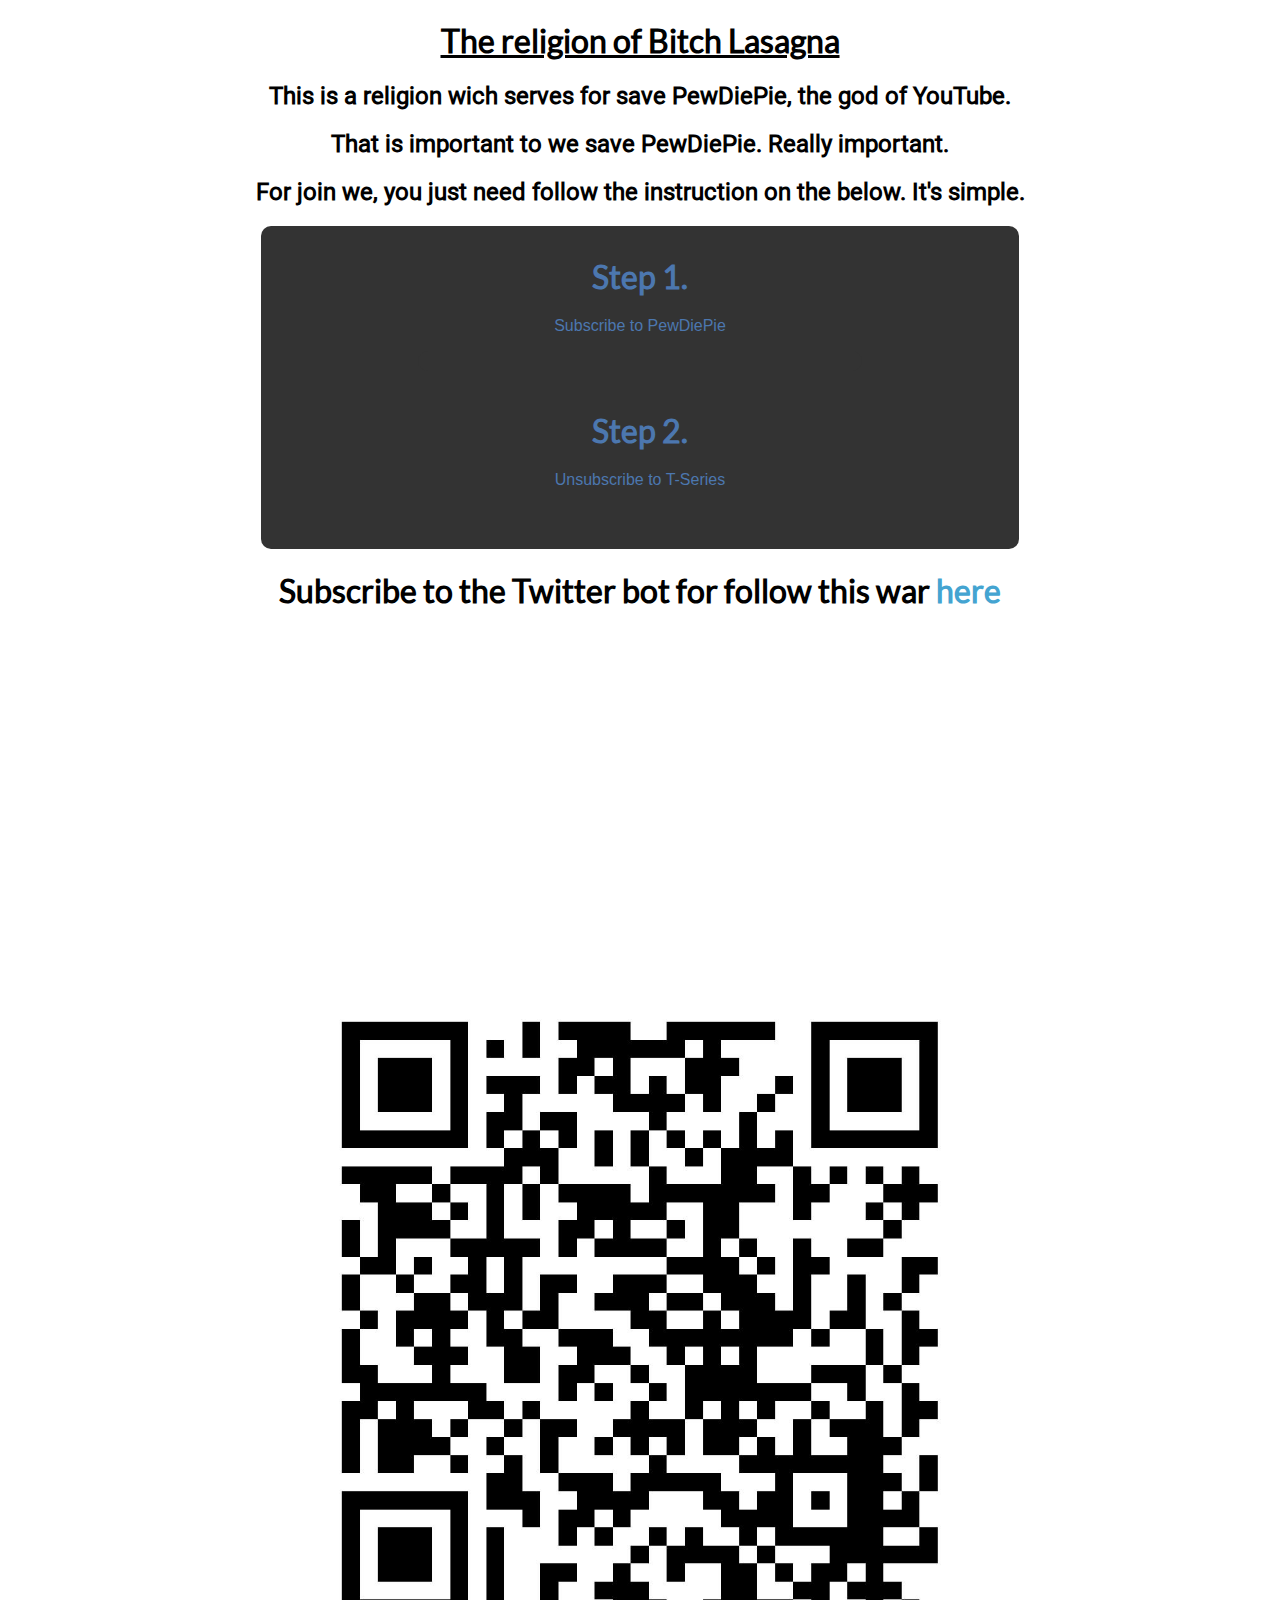
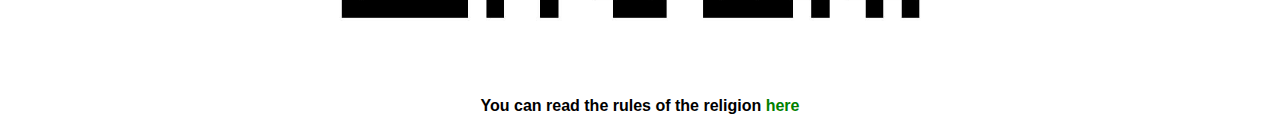
<file: index.html>
<!DOCTYPE html>
<html>
    <head>
        <title>sub bot</title>
        <meta charset="utf-8" />
        <link rel="stylesheet" type="text/css" href="style.css">
        <meta http-equiv="X-UA-Compatible" content="IE=edge">
        <meta name="viewport" content="width=device-width, initial-scale=1">
        <link href="./god.png" rel="icon" type="image/x-icon" >
        <script src="https://apis.google.com/js/platform.js"></script>
        <script src="javascript.js"></script>
    </head>
    <body>
        <h1><u>The religion of Bitch Lasagna</u></h1>

        <h2>This is a religion wich serves for save PewDiePie, the god of <a id="yt">YouTube</a>.</h2>
        <h2>That is important to we save PewDiePie. <a id="important">Really important</a>.</h2>
        <h2>For join we, you just need follow the instruction on the below. It's simple.</h2>

        <div>
            <h1>Step 1.</h1>
            <p id="subscribe">Subscribe to PewDiePie</p>

            <div class="g-ytsubscribe" data-channel="PewDiePie" data-layout="full" data-theme="dark" data-count="default"></div>

            <br> <h1>Step 2.</h1>
            <p id="unsubscribe">Unsubscribe to T-Series</p>

            <p id="vadeRetro">vade retro t-series</p>
        </div>

        <h1>Subscribe to the Twitter bot for follow this war <a id="clickTwitter" onclick="window.open('https://twitter.com/Donald_Trumpyyy')">here</a></h1>

        <br><br><iframe width="560" height="315" id="live" src="https://www.youtube.com/embed/UVxU2HzPGug?controls=0" frameborder="0" allow="accelerometer; autoplay; encrypted-media; gyroscope; picture-in-picture" allowfullscreen></iframe>
        
        <br><br><img id="qrcode" src="pewdiepie.jpeg" />

        <br><br><br><h4>You can read the rules of the religion <a id="clickRules" href="rules.html">here</a></h4>
    </body>
</html>
</file>
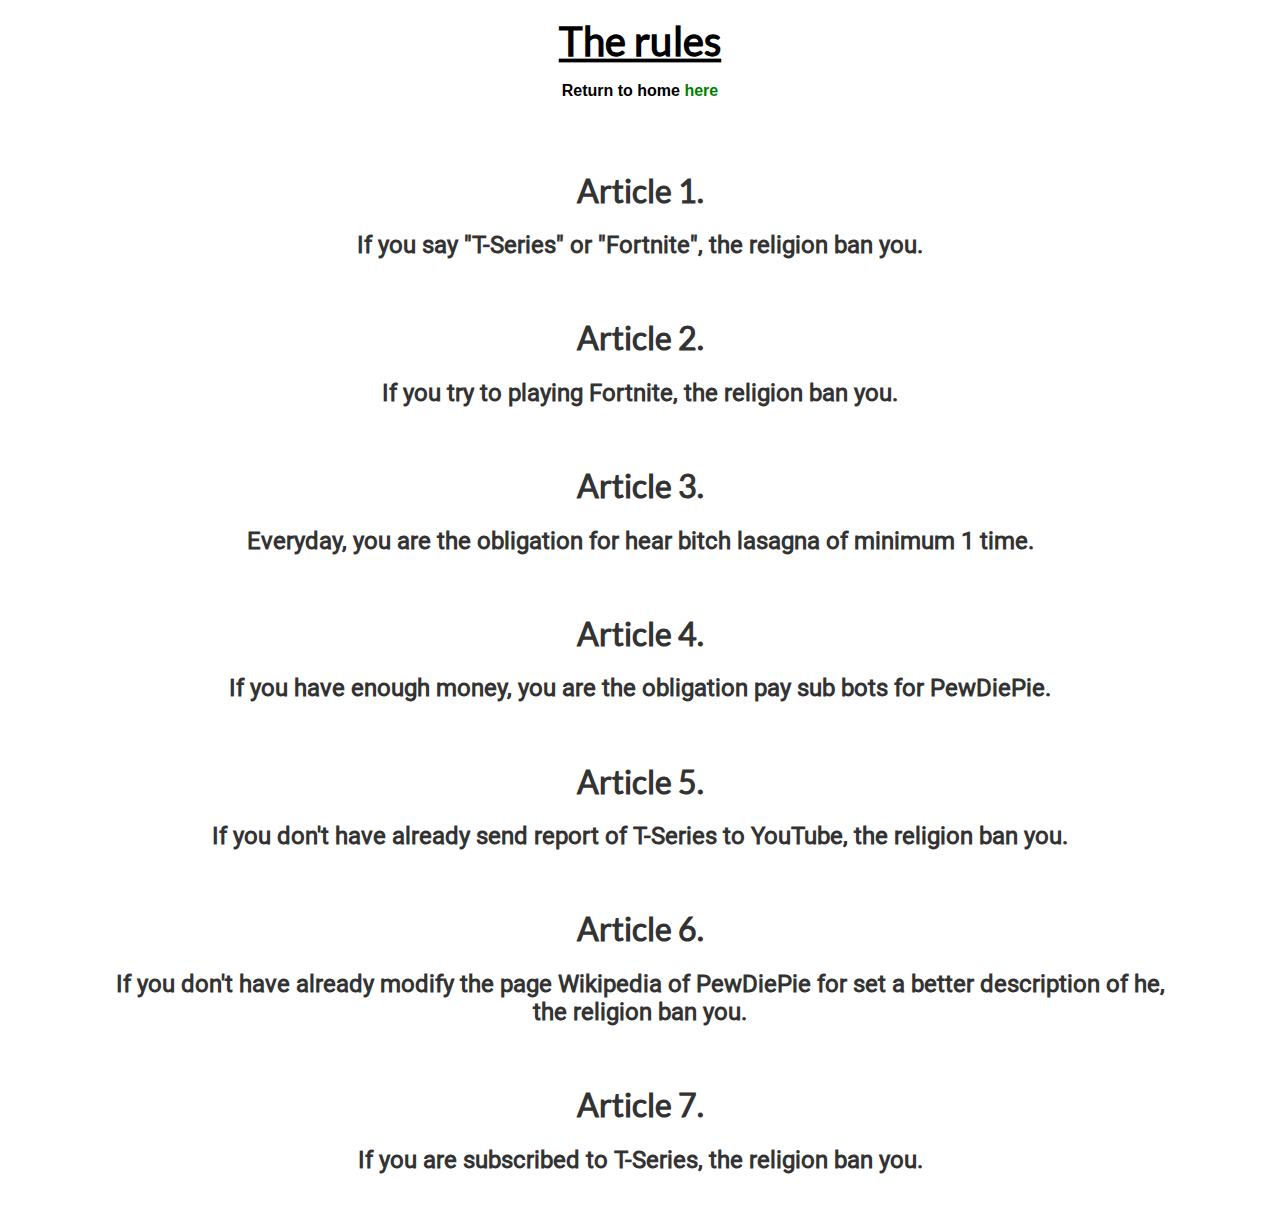
<file: rules.html>
<!DOCTYPE html>
<html>
<head>
    <meta charset="utf-8" />
    <meta http-equiv="X-UA-Compatible" content="IE=edge">
    <title>Rules of the religion</title>
    <meta name="viewport" content="width=device-width, initial-scale=1">
    <link href="./god.png" rel="icon" type="image/x-icon" >
    <link rel="stylesheet" type="text/css" media="screen" href="style.css" />
    <script src="javascript.js"></script>
</head>
<body>
    <h1 style="transform: scale(1.25);"><u>The rules</u></h1>

    <h4>Return to home <a id="clickRules">here</a></h4>

    <div class="rules">
        <br /><h1>Article 1.</h1>
        <h2>If you say "T-Series" or "Fortnite", the religion ban you.</h2>

        <br /><h1>Article 2.</h1>
        <h2>If you try to playing Fortnite, the religion ban you.</h2>

        <br /><h1>Article 3.</h1>
        <h2>Everyday, you are the obligation for hear bitch lasagna of minimum 1 time.</h2>

        <br /><h1>Article 4.</h1>
        <h2>If you have enough money, you are the obligation pay sub bots for PewDiePie.</h2>

        <br /><h1>Article 5.</h1>
        <h2>If you don't have already send report of T-Series to YouTube, the religion ban you.</h2>

        <br /><h1>Article 6.</h1>
        <h2>If you don't have already modify the page Wikipedia of PewDiePie for set a better description of he, the religion ban you.</h2>

        <br /><h1>Article 7.</h1>
        <h2>If you are subscribed to T-Series, the religion ban you.</h2>
    </div>
</body>
</html>
</file>
<file: style.css>
@font-face {
    font-family: 'googleGeneral';
    src:
        url('./googleNormal.ttf') format('truetype');
}

@font-face {
    font-family: 'googleTitle';
    src:
        url('./googleTitle.ttf') format('truetype');
}

body {
    font-family: -apple-system, BlinkMacSystemFont, 'Segoe UI', Roboto, Oxygen, Ubuntu, Cantarell, 'Open Sans', 'Helvetica Neue', sans-serif;
    text-align: center;
}

div {
    background-color: #333;
    color: rgb(76, 119, 175);
    padding: 10px;
    border-radius: 10px;
    margin-left: 20%;
    margin-right: 20%;
}

div.rules {
    color: #333;
    background-color: white;
    transition: 1s;
    margin-left: 7%;
    margin-right: 7%;
}

h1 {
    font-family: 'googleTitle';
}

h2 {
    font-family: 'googleGeneral';
}

a {
    text-decoration: none;
    color: inherit;
}

#subscribe {
    transition: 0.5s;
}

#subscribe:hover {
    transition: 0.5s;
    color: greenyellow;
    cursor: pointer;
    transform: scale(1.1);
}

#unsubscribe {
    transition: 0.5s;  
}

#unsubscribe:hover {
    transform: scale(0.5);
    transition: 0.5s;
    cursor: pointer;
    color: red;
}

#vadeRetro {
    color: transparent;
    transition: 0.5s;
}

#vadeRetro:hover {
    color: tomato;
    cursor: pointer;
    transition: 0.5s;
    transform: scale(1.5);
}

#setMember {
    transition: 0.5s;
    color: green;  
}

#setMember:hover {
    transition: 0.5s;
    background-color: #333;
    color: whitesmoke;
    padding: 7px 7px;
    border-radius: 10px;
}

#yt {
    transition: 0.5s;
}

#yt:hover {
    transition: 0.5s;
    color: red;
    background-color: #333;
    padding: 12px 12px;
    border-radius: 10px;
}

#important {
    transition: 0.5s;
}

#important:hover {
    transition: 0.5s;
    padding: 12px 12px;
    background: #333;
    color: gold;
    border-radius: 10px;
}

#clickTwitter {
    transition: 0.5s;
    color: rgb(68, 164, 209);
}

#clickTwitter:hover {
    transition: 0.5s;
    color: rgb(44, 131, 172);
    cursor: pointer;
}

#live {
    border-radius: 5px;
    transition: 0.5s;
}

#qrcode {
    width: 50%;
    height: 50%;
}

#clickRules {
    transition: 0.5s;
    color: green;
}

#clickRules:hover {
    transition: 0.5s;
    background-color: #333;
    color: seashell;
    padding: 5px 5px;
    border-radius: 10px;
    cursor: pointer;
}

@media screen and (orientation: portrait) {
    #live {
        width: 500px;
        height: 260px;
        transition: 0.5s;
    }
}

/*@media screen and (orientation: landscape) {}*/
</file>
